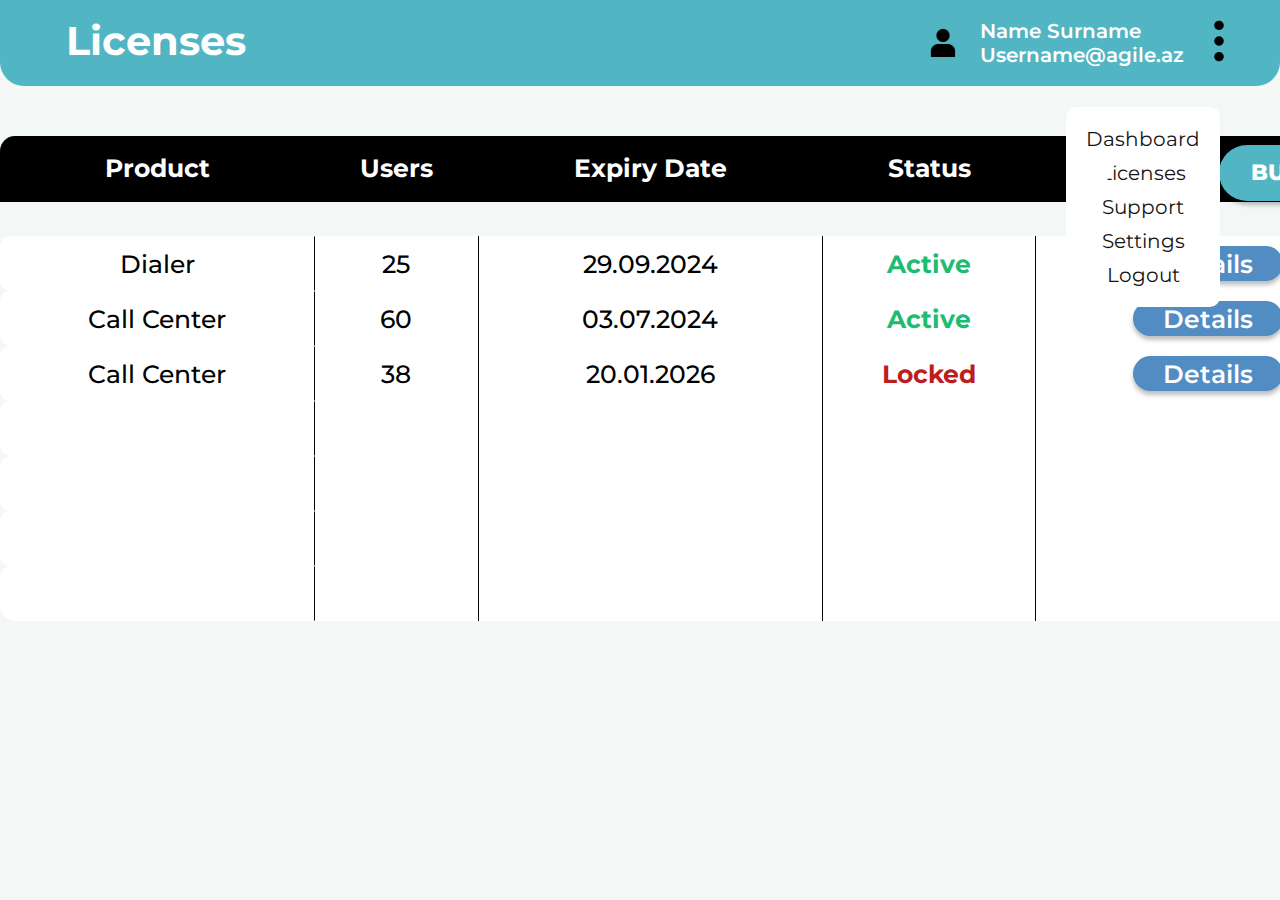
<file: assents/page/licences.html>
<!DOCTYPE html>
<html lang="en">

<head>
  <meta charset="UTF-8">
  <meta http-equiv="X-UA-Compatible" content="IE=edge">
  <meta name="viewport" content="width=device-width, initial-scale=1.0">
  <link rel="stylesheet" href="../css/ruslan.css">
  <title>Document</title>
</head>

<body>

  <div class="header-container">
    <div class="header-content">
      <h1>Licenses</h1>
      <div class="header-content-right">
        <img src="../profile.svg" alt="">
        <div class="header-name">
          <p>Name Surname</p>
          <p>Username@agile.az</p>
        </div>
        <div class="header-icon">
          <img id="image" src="../dots.svg" alt="" onclick="toggle()">
        </div>
        <div id="list" class="list">
          <a href="sabina1.html">Dashboard</a>
          <a href="licences.html">Licenses</a>
          <a href="support.html">Support</a>
          <a href="orxan.html">Settings</a>
          <a href="../../index.html">Logout</a>
        </div>
      </div>
    </div>
  </div>

  <div class="agile-body">
    <!-- <div class="navbar-container">
                <div class="navbar-item">
                    <ul>
                        <li>Product</li>
                        <li>Users</li>
                        <li>Expiry Date</li>
                        <li>Status</li>
                        <li><img src="/assets/lamp.svg" alt=""></li>
                        <li><button>BUY</button></li>
                    </ul>
                </div>

            </div> -->

    <div class="table-container">

      <!-- <div class="table-items">
                    <div class="table-item">
                        <p>Dialer</p>
                        <p>25</p>
                        <p>29.09.2024</p>
                        <p>Active</p>
                        <button>Details</button>
                    </div>

                </div> -->
      <table class="table" cellspacing="0">
        <thead>
          <tr>
            <th>Product</th>
            <th>Users</th>
            <th>Expiry Date</th>
            <th>Status</th>
            <th class="table-icon"><img src="../lamp.svg" alt="">

              <button>BUY</button>

            </th>

          </tr>
        </thead>

        <tbody>
          <tr>
            <td scope="row">Dialer</td>
            <td>25</td>
            <td>29.09.2024</td>
            <td class="active">Active</td>
            <td><button>Details</button></td>
          </tr>
          <tr>
            <td scope="row">Call Center</td>
            <td>60</td>
            <td>03.07.2024</td>
            <td class="active">Active</td>
            <td><button>Details</button></td>
          </tr>
          <tr>
            <td scope="row">Call Center</td>
            <td>38</td>
            <td>20.01.2026</td>
            <td class="locked">Locked</td>
            <td><button>Details</button></td>
          </tr>

          <tr>
            <td></td>
            <td></td>
            <td></td>
            <td></td>
            <td></td>
          </tr>
          <tr>
            <td></td>
            <td></td>
            <td></td>
            <td></td>
            <td></td>
          </tr>
          <tr>
            <td></td>
            <td></td>
            <td></td>
            <td></td>
            <td></td>
          </tr>
          <tr>
            <td></td>
            <td></td>
            <td></td>
            <td></td>
            <td></td>
          </tr>
        </tbody>
      </table>


    </div>
  </div>
  <script>
    function toggle() {
      var x = document.getElementById("list");

      if (x.style.display === "none") {
        x.style.display = "flex";

      }
      else {
        x.style.display = "none"
      }
    }

  </script>

</body>

</html>
</file>
<file: assents/css/ruslan.css>
@import url("https://fonts.googleapis.com/css2?family=Montserrat&family=Poppins&family=Source+Sans+Pro&display=swap");

* {
  margin: 0;
  padding: 0;
  box-sizing: border-box;
}

body {
  background-color: #f3f7f6;
}

.header-container {
  background: #51b5c3;
  border-radius: 0px 0px 24px 24px;
  padding: 16px;
  margin-bottom: 50px;
}

.header-content {
  display: flex;
  justify-content: space-between;
}

.header-content h1 {
  font-family: "Montserrat", sans-serif;
  font-style: normal;
  font-weight: 700;
  font-size: 40px;
  line-height: 49px;
  text-align: center;
  margin-left: 50px;
  color: #ffffff;
}
.header-content-right {
  display: flex;
  align-items: center;
  gap: 10px;
  margin-right: 20px;
}

.header-name {
  margin-left: 12px;
}

.header-name p {
  font-family: "Montserrat", sans-serif;
  font-style: normal;
  font-weight: 600;
  font-size: 20px;
  line-height: 24px;

  color: #ffffff;
}

/* //////////////////Navbar//////////////// */

.agile-body {
  background-color: #f3f7f6;
}

.navbar-container {
  background: #000000;
  border-radius: 15px;
  padding: 20px;
  max-width: 1398px;
  margin: 0 auto;
}

.navbar-item {
}

.navbar-item ul {
  display: flex;
  justify-content: space-evenly;
  align-items: center;
}

.navbar-item ul li {
  font-family: "Montserrat", sans-serif;
  font-style: normal;
  font-weight: 700;
  font-size: 30px;
  line-height: 37px;
  text-align: center;
  color: #ffffff;
  list-style-type: none;
}

ul li button {
  background: #51b5c3;
  box-shadow: 0px 4px 4px rgba(0, 0, 0, 0.25);
  border-radius: 40px;
  width: 119px;
  height: 61px;
  font-family: "Montserrat", sans-serif;
  font-style: normal;
  font-weight: 800;
  font-size: 25px;
  line-height: 30px;

  color: #ffffff;
  border: none;
}

/* /////////////////////////Table///////////////////// */

.table-container {
}

table {
  overflow: hidden;
  border-radius: 15px;
  width: 1380px;
  margin: 0 auto;
}

table thead {
  background: #000000;
  border-radius: 15px;
  height: 100px;
  max-width: 1398px;
  margin: 0 auto;
}

thead tr th {
  font-family: "Montserrat", sans-serif;
  font-style: normal;
  font-weight: 700;
  font-size: 25px;
  line-height: 37px;
  text-align: center;
  color: #ffffff;
}

thead tr th img {
  transform: rotateY(180deg);
  height: 35px;
  width: 40px;
}
thead tr th button:hover {
  outline: 5px solid #9e8463;
  outline-offset: 5px;
  transition: 0.7s ease-in-out;
}

thead tr th button {
  background: #51b5c3;
  box-shadow: 0px 4px 4px rgba(0, 0, 0, 0.25);
  border-radius: 40px;
  width: 113px;
  height: 56px;
  font-family: "Montserrat", sans-serif;
  font-style: normal;
  font-weight: 800;
  font-size: 22px;
  line-height: 30px;

  color: #ffffff;
  border: none;
}

a button {
  background: #51b5c3;
  box-shadow: 0px 4px 4px rgba(0, 0, 0, 0.25);
  border-radius: 40px;
  width: 172px;
  height: 56px;
  font-family: "Montserrat", sans-serif;
  font-style: normal;
  font-weight: 800;
  font-size: 22px;
  line-height: 30px;

  color: #ffffff;
  border: none;
}
a {
  display: flex;
  justify-content: center;
  text-decoration: none;
}
table td {
  font-family: "Montserrat", sans-serif;
  font-style: normal;
  font-weight: 500;
  font-size: 25px;
  line-height: 30px;
  text-align: center;
  border-right: 1px solid #000;
  color: #000000;
}

table td:first-of-type {
  height: 55px;
  border-radius: 10px 0 0 10px;
  border: 1px solid transparent;
  border-right: 1px solid #000;
}

table td:last-of-type {
  border-radius: 0 10px 10px 0;
  border: 1px solid transparent;
}

table td button {
  background: #518cc3;
  box-shadow: 0px 4px 4px rgba(0, 0, 0, 0.25);
  border-radius: 40px;
  width: 150px;
  height: 35px;
  font-family: "Montserrat", sans-serif;
  font-style: normal;
  font-weight: 600;
  font-size: 25px;
  line-height: 30px;
  border: none;
  color: #ffffff;
}

table td button:hover {
  outline: 5px solid #cac2b7;
  outline-offset: 5px;
  transition: 0.7s ease-in-out;
}
tr .table-icon {
  display: flex;
  justify-content: space-around;
  margin-top: 9px;
  align-items: center;
}

tbody tr {
  background-color: #fff;
}

thead::after {
  content: "";
  width: 500%;
  height: 34px;
  background-color: #f3f7f6;
  display: block;
}
/* .table-item{
    display: flex;
}

.table-item p{
    font-family: "Montserrat", sans-serif;
    font-style: normal;
    font-weight: 500;
    font-size: 25px;
    line-height: 30px;
    text-align: center;
   
    color: #000000;
}

.table-item button{
    background: #518cc3;
    box-shadow: 0px 4px 4px rgba(0, 0, 0, 0.25);
    border-radius: 40px;
    width: 150px;
    height: 35px;
    font-family: "Montserrat", sans-serif;
    font-style: normal;
    font-weight: 600;
    font-size: 25px;
    line-height: 30px;
    border: none;
    color: #ffffff;
} */

tbody tr .active {
  font-family: "Montserrat", sans-serif;
  font-style: normal;
  font-weight: 700;
  font-size: 25px;
  line-height: 30px;
  text-align: center;

  color: #1dbc70;
}

tbody tr .locked {
  font-family: "Montserrat", sans-serif;
  font-style: normal;
  font-weight: 700;
  font-size: 25px;
  line-height: 30px;
  text-align: center;

  color: #bc1d1d;
}

.list {
  background-color: #fff;
  display: flex;
  flex-direction: column;
  gap: 10px;
  padding: 20px;
  border-radius: 10px;
  position: absolute;
  right: 60px;
  top: 107px;
}

.list a {
  font-family: "Montserrat", sans-serif;
  font-style: normal;
  font-weight: 400;
  font-size: 20px;
  line-height: 24px;

  color: #161515;
  text-decoration: none;
}
@media only screen and (max-width: 1024px) {
  table {
    width: 100%;
  }
  thead tr th {
    font-size: 20px;
  }
  thead tr th button {
    font-size: 20px;
    height: 42px;
  }
  table thead tr {
    height: 57px;
  }
  .list {
    position: absolute;
    right: 52px;
    top: 77px;
  }

  tbody tr .active {
    font-size: 20px;
  }
  table thead {
    height: auto;
  }
  tbody tr .locked {
    font-size: 20px;
  }
  table td button {
    width: 140px;
    font-size: 20px;
  }
  a button {
    width: 160px;
    font-size: 20px;
  }
}

@media only screen and (max-width: 769px) {
  thead tr th button {
    height: 35px;
  }
  table thead {
    height: auto;
  }
  table thead tr {
    height: 54px;
  }
  thead tr th img {
    height: 23px;
  }
  .header-content-right {
    margin-right: 0px;
  }
  .header-content h1 {
    margin-left: 0;
  }
  .list {
    position: absolute;
    right: 35px;
    top: 80px;
  }
}

@media only screen and (max-width: 430px) {
  table thead {
    height: auto;
  }
  .header-name {
    display: none;
  }

  thead tr th {
    font-size: 13px;
  }
  thead tr th button {
    width: 60px;
    height: 26px;
    font-size: 13px;
  }
  table td {
    font-size: 16px;
  }
  tr .table-icon {
    margin-top: 7px;
    height: 64px;
    padding-right: 10px;
  }
  thead tr {
    height: 80px;
  }
  table td button {
    font-size: 13px;
    width: 72px;
    height: 29px;
  }
  thead tr th img {
    height: 20px;
    width: 20px;
  }
  tbody tr .active {
    font-size: 16px;
  }
  tbody tr .locked {
    font-size: 16px;
  }
  .header-content h1 {
    font-size: 29px;
    margin-left: 0;
  }
  .header-content-right {
    margin-right: 0;
  }
  .list {
    position: absolute;
    right: 34px;
    top: 76px;
    z-index: 6666;
  }
}

@media only screen and (max-width: 321px) {
  #image {
    width: 41px;
  }
  tr .table-icon {
    padding-right: 0px;
  }
  .list {
    position: absolute;
    right: 10px;
    top: 67px;
    z-index: 6666;
  }
  .list a {
    font-size: 15px !important;
  }

  .header-content h1 {
    font-size: 27px;
    margin-left: 0;
  }
  thead tr th button {
    width: 47px;
  }
  .header-content-right {
    margin-right: 0;
  }
  thead tr th img {
    width: 14px;
  }
}
</file>
